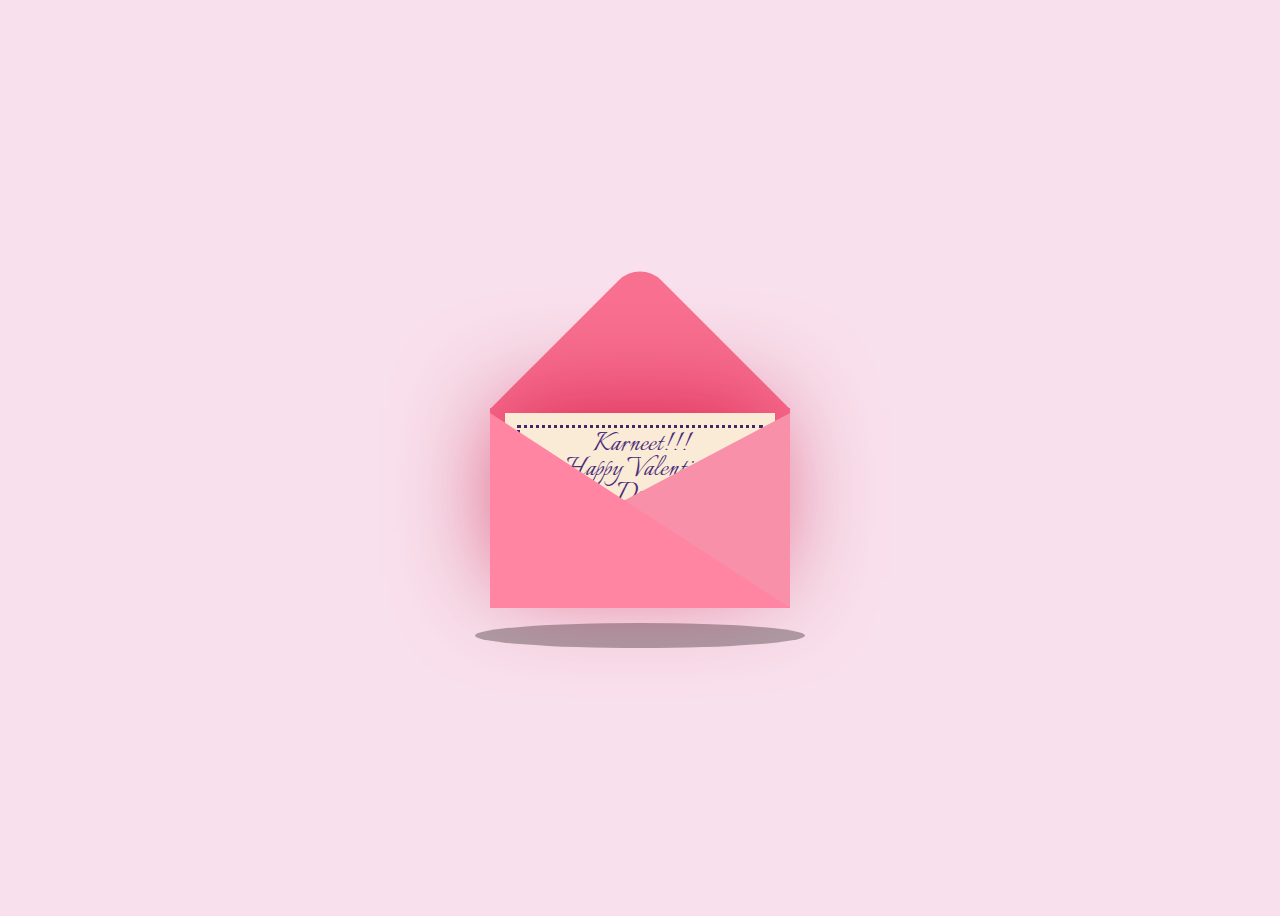
<file: index.html>
<!DOCTYPE html>
<html lang="en">
<head>
    <meta charset="UTF-8">
    <meta name="viewport" content="width=device-width, initial-scale=1.0">
    <link href="cardStyle.css" rel="stylesheet">
    <link rel="preconnect" href="https://fonts.googleapis.com">
    <link rel="preconnect" href="https://fonts.gstatic.com" crossorigin>
    <link href="https://fonts.googleapis.com/css2?family=Bonheur+Royale&family=Italianno&display=swap" 
    rel="stylesheet">
    <script src="https://ajax.googleapis.com/ajax/libs/jquery/3.4.1/jquery.min.js"></script>
    <script>
        $(document).ready(function () {
            $('.container').mouseenter(function () {
                $('.card').stop().animate({
                    top: '-105px'
            }, 'slow');
        }).mouseleave(function () {
            $('.card').stop().animate({
                top: 0
            }, 'slow');
        });
    });
    </script>
    <title>Ms. Arora</title>
</head>
<body>
    <div class="container">  
        <div class="valentines">
          <div class="envelope"></div>
          <div class="front"></div>
          <div class="card">
          <div class="text">Karneet!!!<br>Happy  Valentine's<br>Day!</div>
          <div class="heart">
          </div>
          <div class="hearts">
            <div class="one"></div>
            <div class="two"></div>
            <div class="three"></div>
            <div class="four"></div>
            <div class="five"></div>
          </div>
        </div>
        </div>
        <div class="shadow"></div>
        </div>

        <script>
            const heartLinks = document.getElementsByClassName('heart');

            for (let i = 0; i < heartLinks.length; i++) {
                heartLinks[i].addEventListener('click', function() {
                    window.location.href = 'roses.html';
                });
            }
        </script>

</body>
</html>
</file>
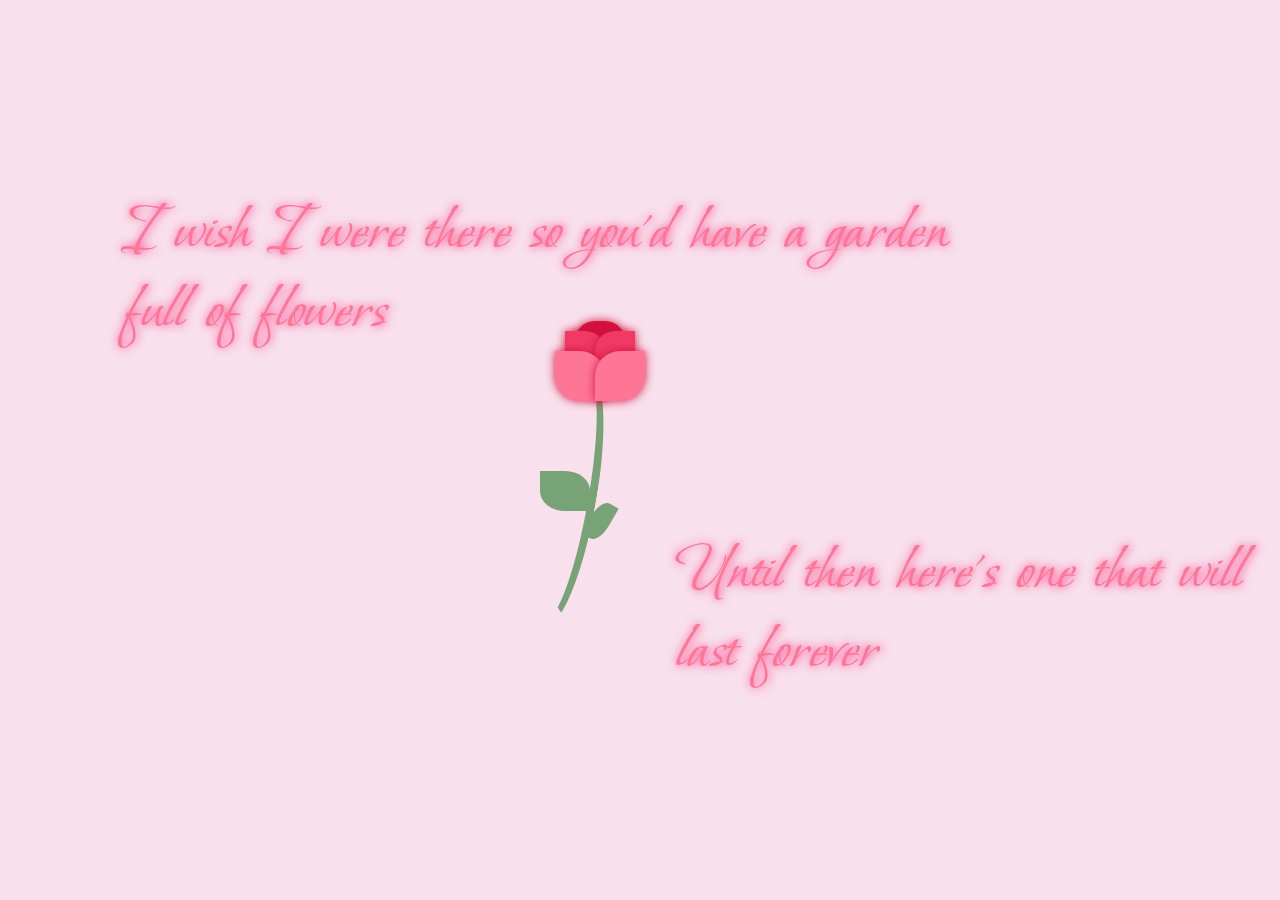
<file: roses.html>
<!DOCTYPE html>
<html lang="en">
<head>
    <meta charset="UTF-8">
    <meta name="viewport" content="width=device-width, initial-scale=1.0">
    <link rel="preconnect" href="https://fonts.googleapis.com">
    <link rel="preconnect" href="https://fonts.gstatic.com" crossorigin>
    <link href="https://fonts.googleapis.com/css2?family=Bonheur+Royale&display=swap" 
    rel="stylesheet">
    <link href="roseStyle.css" rel="stylesheet">
    <title>Roses</title>
</head>
<body>
    <div class="container">
        <div class="letter">
            <p>I wish I were there so you'd have a garden full of flowers</p>
        </div>

        <div class="rose">
            <div class="flower">
                <div class="petal"></div>
                <div class="petal"></div>
                <div class="petal"></div>
                <div class="petal"></div>
                <div class="petal"></div>
            </div>
            <div class="leaf">
                <div class="stem"></div>
                <div class="leafs"></div>
                <div class="leafs"></div>
            </div>
        </div>
        
        <div class="letter2">
            <p>Until then here's one that will last forever</p>
        </div>

    </div>

    <script>
        document.addEventListener("click", function(event) {

            const roses = document.querySelector('.rose');
            const newRose = roses.cloneNode(true);
    
            const randomX = event.clientX - roses.clientWidth / 12.7;
            const randomY = event.clientY - roses.clientHeight / 2;
    
            newRose.style.left = randomX + "px";
            newRose.style.top = randomY + "px";

            document.body.appendChild(newRose);
        });
    </script>

</body>
</html>
</file>
<file: cardStyle.css>
body {
    display: flex;
    justify-content: center;
    align-items: center;
    height: 100vh;
    background-color: #f8e0ec;
    /* background-color: #ffe3f0; */
    }
  
  .container {
    position: relative;
  }
  .valentines {
    position: relative;
    top:50px;
    animation: up 3s linear infinite;
  }
  .envelope {
    position: relative;
    width: 300px;
    height: 200px;
    background-color: #f87090; 
  }
  
  .envelope:before {
    background-color: #f87090; 
    content:"";
    position: absolute;
    width: 212px;
    height: 212px;
    transform: rotate(45deg);
    top:-105px;
    left:44px;
    border-radius:30px 0 0 0;
  }
  
  .card {
    position: absolute;
    background-color: #faebd7;
    width: 270px;
    height: 170px;
    top: 5px;
    left: 15px;
    box-shadow: -5px -5px 100px rgba(201, 0, 50, 0.658); 
  }
  
  .card:before {
    content:"";
    position: absolute;
    border:3px solid #422666;
    border-style: dotted;
    width: 240px;
    height: 140px;
    left:12px;
    top:12px;
  }
  
  .text {
    position: absolute;
    font-family: "Italianno", cursive;
    font-size: 32px;
    text-align: center;
    line-height: 25px;
    top: 19px;
    left: 56px;
    color: #4c2b77;
  }
  
  .heart {
    cursor: pointer;
    background-color: #d62828;
    display: inline-block;
    height: 30px;
    margin: 0 10px;
    position: relative;
    top: 114px;
    left: 105px;
    transform: rotate(-45deg);
    width: 30px;
  }
  
  .heart:before,
  .heart:after {
    content: "";
    background-color: #d62828;
    border-radius: 50%;
    height: 30px;
    position: absolute;
    width: 30px;
  }
  
  .heart:before {
    top: -15px;
    left: 0;
  }
  
  .heart:after {
    left: 15px;
    top: 0;
  }
  .front {
    position: absolute;
    border-right: 180px solid #f790a8;
    border-top: 95px solid transparent;
    border-bottom: 100px solid transparent;
    left: 120px;
    top: 5px;
    width: 0;
    height: 0;
    z-index: 10;
    pointer-events: none;
  }
  
  .front:before {
    position: absolute;
    content:"";
    border-left: 300px solid #ff85a2;
    border-top: 195px solid transparent;
    left:-120px;
    top:-95px;
    width:0;
    height:0;
  }

  .shadow {
    position: absolute;
    width: 330px;
    height: 25px;
    border-radius:50%;
    background-color: rgba(0,0,0,0.3);
    top:265px;
    left:-15px;
    animation: scale 3s linear infinite;
    z-index:-1;
  }

  @keyframes up {
    0%, 100% {
      transform: translateY(0);
    }
    50% {
      transform: translateY(-30px);
    }
  }

  @keyframes scale {
    0%, 100% {
      transform: scaleX(1);
    }
    50% {
      transform: scaleX(0.85);
    }
  }

  .hearts {
    position: absolute  
  }
  
  .one, .two, .three, .four, .five {
    background-color: red;
    display: inline-block;
    height: 10px;
    margin: 0 10px;
    position: relative;
    transform: rotate(-45deg);
    width: 10px;
    top: 50px;
  }
  
  .one:before,
  .one:after, .two:before, .two:after, .three:before, .three:after, .four:before, .four:after, .five:before, .five:after {
    content: "";
    background-color: red;
    border-radius: 50%;
    height: 10px;
    position: absolute;
    width: 10px;
  }
  
  .one:before, .two:before, .three:before, .four:before, .five:before {
    top: -5px;
    left: 0;
  }
  
  .one:after, .two:after, .three:after, .four:after, .five:after {
    left: 5px;
    top: 0;
  }
    
  .one {
    left: 10px;
    animation: heart 1s ease-out infinite; 
  }
  
  .two {
    left:30px;
    animation: heart 2s ease-out infinite; 
  }
  
  .three {
    left:50px;
    animation: heart 1.5s ease-out infinite;
  }
  
  .four {
    left:70px;
    animation: heart 2.3s ease-out infinite;
  }
  
  .five {
    left:90px;
    animation: heart 1.7s ease-out infinite;
  }
  
  @keyframes heart {
    0%{
      transform: translateY(0) rotate(-45deg) scale(0.4);
      opacity: 1;
    }
    100%{
      transform: translateY(-150px) rotate(-45deg) scale(1.8);
      opacity: 0.5;
    }
  }
</file>
<file: roseStyle.css>
body{
    /* background-color: #ffe3f0; */
    background-color: #f8e0ec;
    cursor: pointer;
    font-family: 'Bonheur Royale';
}

.container{
    width: 1050px;
    height: 650px;
    position: absolute;
    top: 50%;
    left: 50%;
    transform: translate(-50%,-50%);
}

p{
    color: #FE7696;
    font-size: 68px;
    text-shadow: 1px 0px 10px rgb(255, 37, 124) ;
}

.letter{
    width: 840px;
    height: 340px;
    display: inline-block;
    margin-left: .5rem;
    z-index: 10;
}

.letter2{
    width: 600px;
    height: 120px;
    display: inline-block;
    margin-left: 35rem;
    z-index: 10;
}

.rose{
    width: 610px;
    height: 540px;
    margin-top: 10px;
    position: absolute;
    right: 0;
    display: inline-block;
    animation: yidon 5s infinite;
    transform: translateY(40%);
    z-index: 9;
}

.petal{
    width: 50px;
    height: 50px;
    background: rgb(254, 118, 150);
    border-radius: 0px 50%;
    position: absolute;
    box-shadow: 0 0 10px #D1123F;
    z-index: 2;
    transform-origin: bottom right; 
    animation: zhankai2 10s infinite;
    
}

.petal:nth-child(2){
    transform-origin: right bottom;
    transform: rotate(90deg);
    background: #fe7696;
    left: -10px;
    animation: zhankai1 10s infinite;
}

.petal:nth-child(3){
    width: 40px;
    height: 40px;
    left: 10px;
    top: -20px;
    z-index: 1;
    background: #f03a64;
    transform-origin: bottom right; 
    animation: zhankai2 10s infinite;
}

.petal:nth-child(4){
    transform: rotate(90deg);
    width: 40px;
    height: 40px;
    left: 0px;
    top: -20px;
    z-index: 1;
    background: #f03a64;
    transform-origin: bottom right; 
    animation: zhankai1 10s infinite;
}

.petal:nth-child(5){
    width: 50px;
    height: 50px;
    border-radius: 20px;
    left: 20px;
    top: -30px;
    z-index: 0;
    background: #d1123f;
    
}

.leaf{
    position: absolute;
    top: 120px;
    left: -115px;
}

.stem{
    width: 240px;
    height: 40px;
    background: transparent;
    border: 8px solid #8ac78a;
    border-color: #77a377 transparent transparent transparent;
    border-radius: 50% 50%;
    transform: rotate(100deg);
}

.leafs{
    width: 50px;
    height: 40px;
    border-radius: 0px 50%;
    background: #77a377;
    position: absolute;
    top: 0;
    left: 100px;
    z-index: 49;
}

.leafs:nth-child(2){
    width: 40px;
    height: 20px;
    top: 40px;
    left: 140px;
    transform: rotate(120deg);
}

@keyframes yidon{
    50%{
        transform: translateY(35%);
    }
    100%{
        transform: translateY(40%);
    }
}

@keyframes zhankai1{
    50%{
        transform: rotate(110deg);
    }
    100%{
        transform: rotate(90deg);
    }
}

@keyframes zhankai2{
    50%{
        transform: rotate(-20deg);
    }
    100%{
        transform: rotate(0deg);
    }
}
</file>
